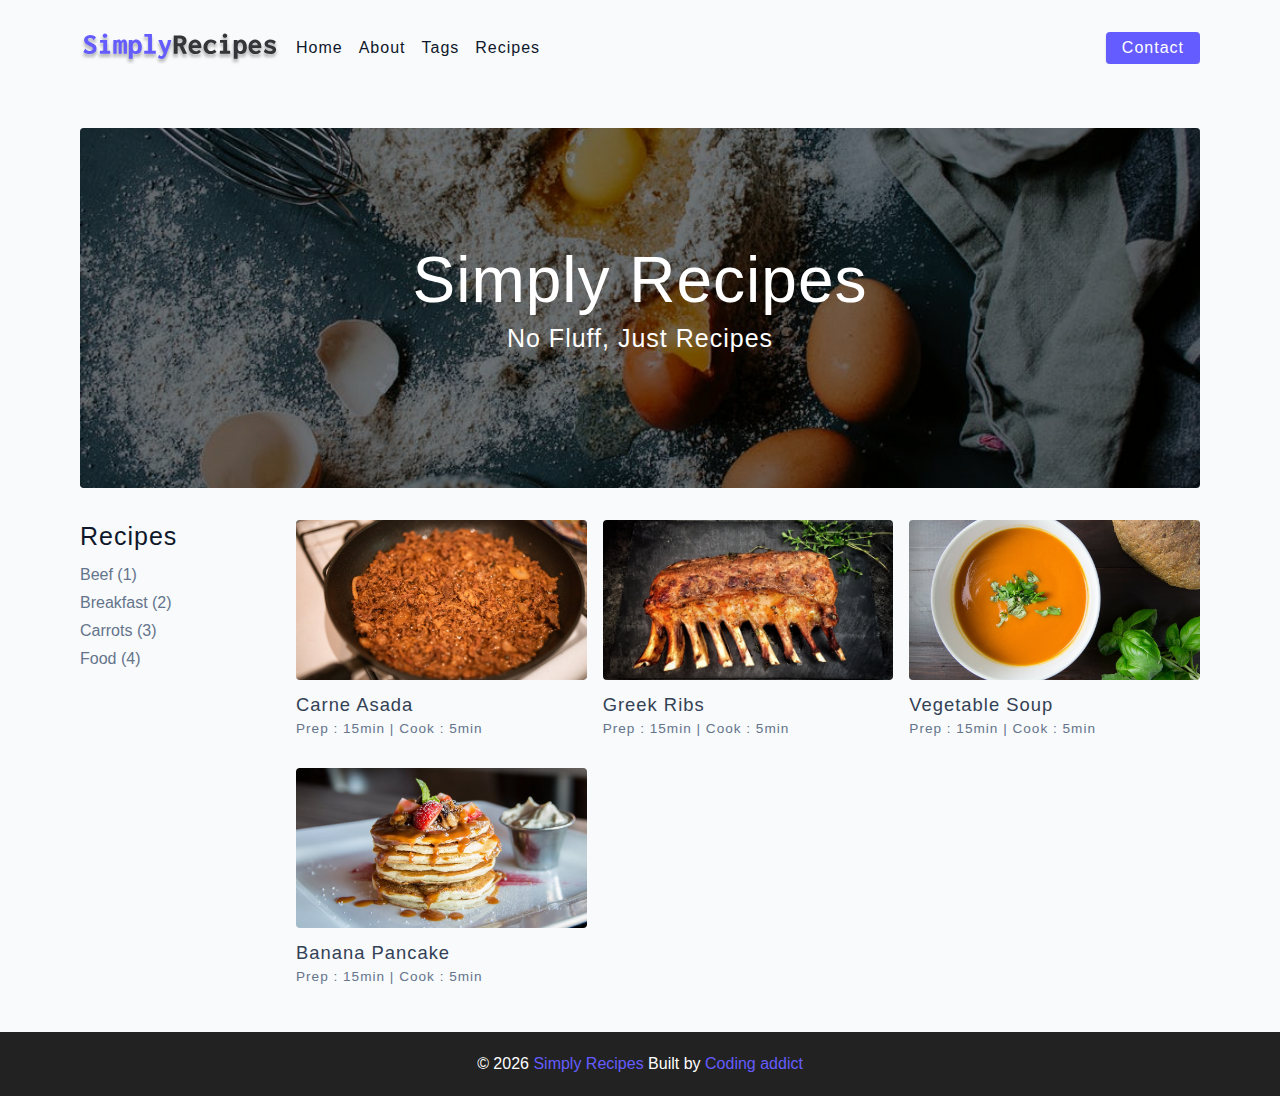
<file: index.html>
<!DOCTYPE html>
<html lang="en">

<head>
    <meta charset="UTF-8" />
    <meta http-equiv="X-UA-Compatible" content="IE=edge" />
    <meta name="viewport" content="width=device-width, initial-scale=1.0" />
    <title>Simply Recipes || Starter</title>
    <!-- favicon -->
    <link rel="shortcut icon" href="./assets/favicon.ico" type="image/x-icon" />
    <!-- normalize -->
    <link rel="stylesheet" href="./css/normalize.css" />
    <!-- font-awesome -->
    <link rel="stylesheet" href="https://cdnjs.cloudflare.com/ajax/libs/font-awesome/5.14.0/css/all.min.css" />
    <!-- main css -->
    <link rel="stylesheet" href="./css/main.css" />
</head>

<body>
    <!--nav-->
    <nav class="navbar">
        <div class="nav-center">
            <!--header-->
            <div class="nav-header">
                <a href="index.html" class="nav-logo">
                    <img src="./assets/logo.svg" alt="simply recipes">
                </a>
                <button type="button" class="btn nav-btn">
                  <i class="fas fa-align-justify"></i>
                </button>
            </div>
            <!--links-->
            <div class="nav-links">
                <a href="index.html" class="nav-link">home</a>
                <a href="about.html" class="nav-link">about</a>
                <a href="tags.html" class="nav-link">tags</a>
                <a href="recipes.html" class="nav-link">recipes</a>
                <div class="nav-link contact-link">
                    <a href="contact.html" class="btn">contact</a>
                </div>
            </div>

        </div>
    </nav>
    <!--end- 0f - nav-->

    <!--main-->
    <main class="page">
        <header class="hero">
            <div class="hero-container">
                <div class="hero-text">
                    <h1>simply recipes</h1>
                    <h4>no fluff, just recipes</h4>
                </div>
            </div>
        </header>
        <!--end of header-->
        <!--recipes container-->
        <section class="recipes-container">
            <!--tags container-->
            <div class="tags-container">
                <h4>Recipes</h4>
                <div class="tags-list">
                    <a href="tag-template.html">Beef (1)</a>
                    <a href="tag-template.html">Breakfast (2)</a>
                    <a href="tag-template.html">Carrots (3)</a>
                    <a href="tag-template.html">Food (4)</a>
                </div>
            </div>
            <!--end of tags container-->

            <!--recipes list-->
            <div class="recipes-list">
                <!--single recipe-->
                <a href="single-recipe.html" class="recipe">
                    <img src="./assets/recipes/recipe-1.jpeg" alt="food" class="img recipe-img" />
                    <h5>carne asada</h5>
                    <p>Prep : 15min | Cook : 5min</p>
                </a>
                <!--end of single recipe-->

                <!--single recipe-->
                <a href="single-recipe.html" class="recipe">
                    <img src="./assets/recipes/recipe-2.jpeg" alt="food" class="img recipe-img" />
                    <h5>Greek ribs</h5>
                    <p>Prep : 15min | Cook : 5min</p>
                </a>
                <!--end of single recipe-->

                <!--single recipe-->
                <a href="single-recipe.html" class="recipe">
                    <img src="./assets/recipes/recipe-3.jpeg" alt="food" class="img recipe-img" />
                    <h5>Vegetable soup</h5>
                    <p>Prep : 15min | Cook : 5min</p>
                </a>
                <!--end of single recipe-->

                <!--single recipe-->
                <a href="single-recipe.html" class="recipe">
                    <img src="./assets/recipes/recipe-4.jpeg" alt="food" class="img recipe-img" />
                    <h5>Banana pancake</h5>
                    <p>Prep : 15min | Cook : 5min</p>
                </a>
                <!--end of single recipe-->
            </div>
            <!--end of recipes list-->
        </section>
        <!--end of recipes container-->
    </main>

    <!--end-of-main-->
    <!--footer-->
    <footer class="page-footer">
        <p>
            &copy; <span id="date"></span>
            <span class="footer-logo">Simply Recipes</span> Built by <a href="">Coding addict</a>
        </p>
    </footer>
    <script src="./js/app.js"></script>
</body>

</html>
</file>
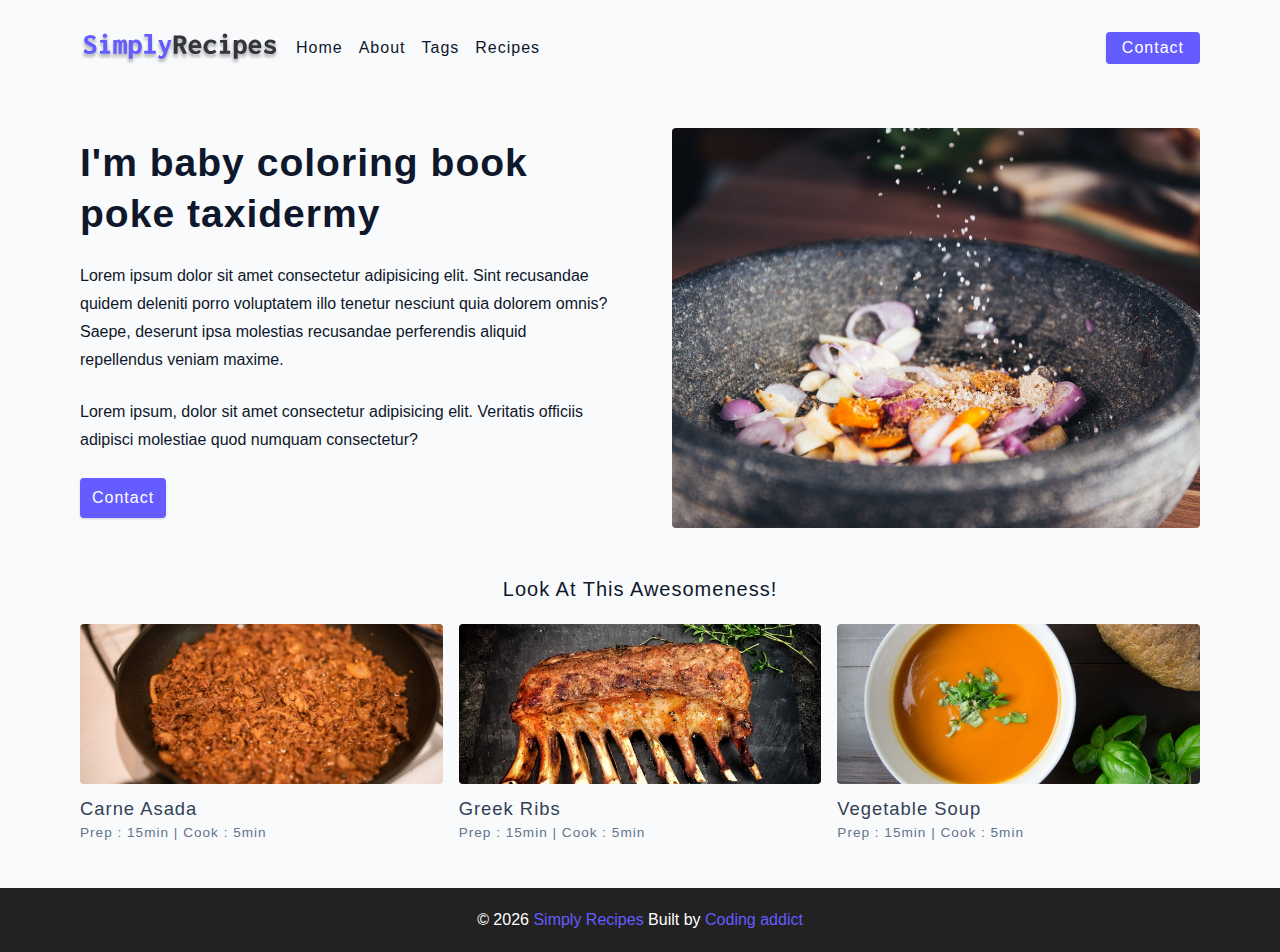
<file: about.html>
<!DOCTYPE html>
<html lang="en">

<head>
    <meta charset="UTF-8" />
    <meta http-equiv="X-UA-Compatible" content="IE=edge" />
    <meta name="viewport" content="width=device-width, initial-scale=1.0" />
    <title>About || Starter</title>
    <!-- favicon -->
    <link rel="shortcut icon" href="./assets/favicon.ico" type="image/x-icon" />
    <!-- normalize -->
    <link rel="stylesheet" href="./css/normalize.css" />
    <!-- font-awesome -->
    <link rel="stylesheet" href="https://cdnjs.cloudflare.com/ajax/libs/font-awesome/5.14.0/css/all.min.css" />
    <!-- main css -->
    <link rel="stylesheet" href="./css/main.css" />
</head>

<body>
    <!--nav-->
    <nav class="navbar">
        <div class="nav-center">
            <!--header-->
            <div class="nav-header">
                <a href="index.html" class="nav-logo">
                    <img src="./assets/logo.svg" alt="simply recipes">
                </a>
                <button type="button" class="btn nav-btn">
                  <i class="fas fa-align-justify"></i>
                </button>
            </div>
            <!--links-->
            <div class="nav-links">
                <a href="index.html" class="nav-link">home</a>
                <a href="about.html" class="nav-link">about</a>
                <a href="tags.html" class="nav-link">tags</a>
                <a href="recipes.html" class="nav-link">recipes</a>
                <div class="nav-link contact-link">
                    <a href="contact.html" class="btn">contact</a>
                </div>
            </div>

        </div>
    </nav>
    <!--end- 0f - nav-->

    <!--main-->
    <main class="page">
        <section class="about-page">
            <article>
                <h2>I'm baby coloring book poke taxidermy</h2>
                <p>Lorem ipsum dolor sit amet consectetur adipisicing elit. Sint recusandae quidem deleniti porro voluptatem illo tenetur nesciunt quia dolorem omnis? Saepe, deserunt ipsa molestias recusandae perferendis aliquid repellendus veniam maxime.</p>
                <p>Lorem ipsum, dolor sit amet consectetur adipisicing elit. Veritatis officiis adipisci molestiae quod numquam consectetur?</p>
                <a href="contact.html" class="btn">contact</a>
            </article>
            <img src="./assets/about.jpeg" alt="pouring salt" class="img about-img">
        </section>
        <section class="featured-recipes">
            <h5 class="featured-title">Look at this Awesomeness!</h5>
            <!--recipes list-->
            <div class="recipes-list">
                <!--single recipe-->
                <a href="single-recipe.html" class="recipe">
                    <img src="./assets/recipes/recipe-1.jpeg" alt="food" class="img recipe-img" />
                    <h5>carne asada</h5>
                    <p>Prep : 15min | Cook : 5min</p>
                </a>
                <!--end of single recipe-->

                <!--single recipe-->
                <a href="single-recipe.html" class="recipe">
                    <img src="./assets/recipes/recipe-2.jpeg" alt="food" class="img recipe-img" />
                    <h5>Greek ribs</h5>
                    <p>Prep : 15min | Cook : 5min</p>
                </a>
                <!--end of single recipe-->

                <!--single recipe-->
                <a href="single-recipe.html" class="recipe">
                    <img src="./assets/recipes/recipe-3.jpeg" alt="food" class="img recipe-img" />
                    <h5>Vegetable soup</h5>
                    <p>Prep : 15min | Cook : 5min</p>
                </a>
                <!--end of single recipe-->
            </div>
            <!--end of recipes list-->
        </section>
    </main>
    <!--end-of-main-->
    <!--footer-->
    <footer class="page-footer">
        <p>
            &copy; <span id="date"></span>
            <span class="footer-logo">Simply Recipes</span> Built by <a href="">Coding addict</a>
        </p>
    </footer>
    <script src="./js/app.js"></script>
</body>

</html>
</file>
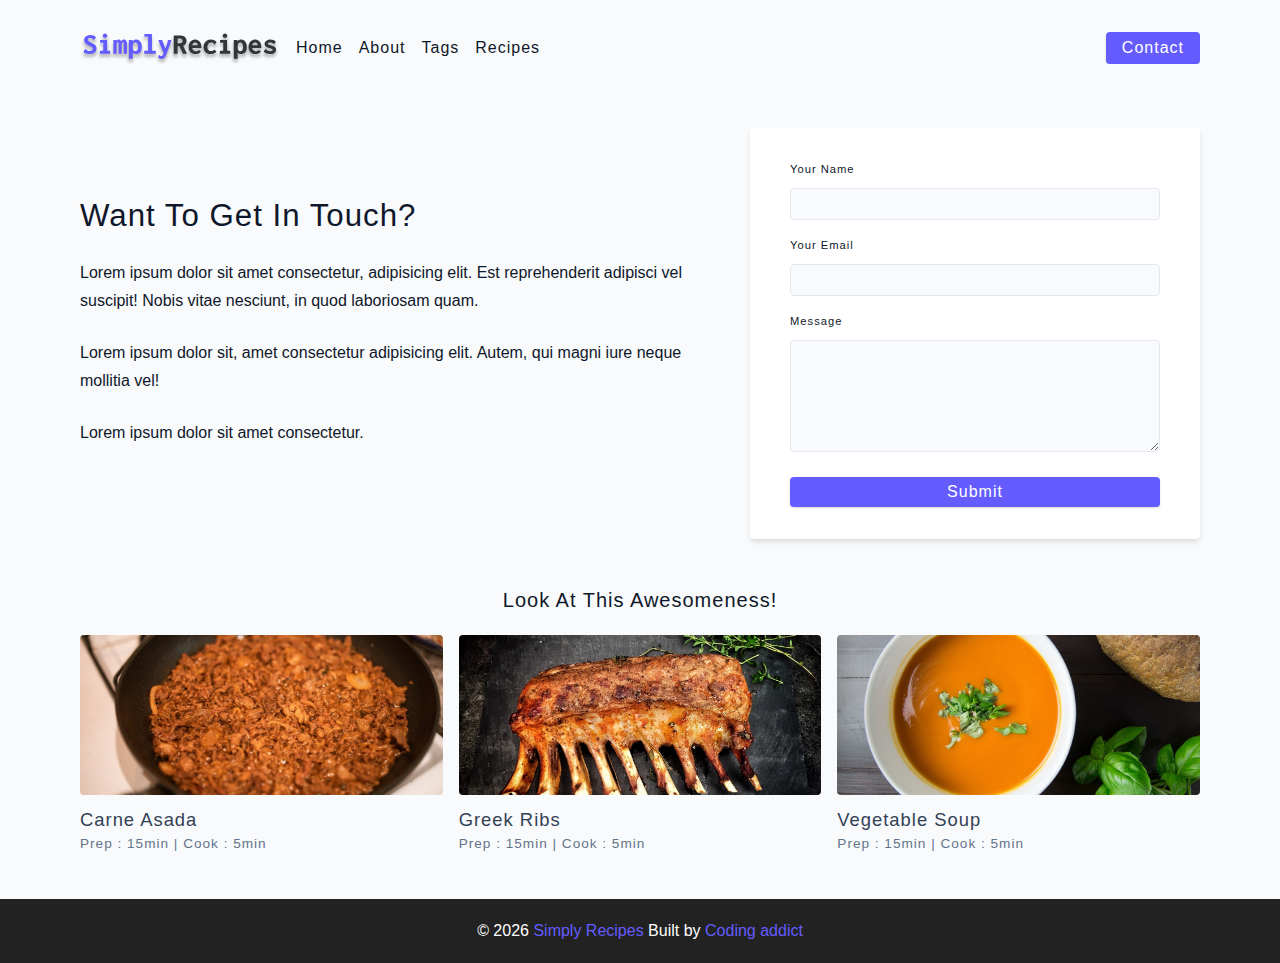
<file: contact.html>
<!DOCTYPE html>
<html lang="en">

<head>
    <meta charset="UTF-8" />
    <meta http-equiv="X-UA-Compatible" content="IE=edge" />
    <meta name="viewport" content="width=device-width, initial-scale=1.0" />
    <title>Contact || Starter</title>
    <!-- favicon -->
    <link rel="shortcut icon" href="./assets/favicon.ico" type="image/x-icon" />
    <!-- normalize -->
    <link rel="stylesheet" href="./css/normalize.css" />
    <!-- font-awesome -->
    <link rel="stylesheet" href="https://cdnjs.cloudflare.com/ajax/libs/font-awesome/5.14.0/css/all.min.css" />
    <!-- main css -->
    <link rel="stylesheet" href="./css/main.css" />
</head>

<body>
    <!--nav-->
    <nav class="navbar">
        <div class="nav-center">
            <!--header-->
            <div class="nav-header">
                <a href="index.html" class="nav-logo">
                    <img src="./assets/logo.svg" alt="simply recipes">
                </a>
                <button type="button" class="btn nav-btn">
                  <i class="fas fa-align-justify"></i>
                </button>
            </div>
            <!--links-->
            <div class="nav-links">
                <a href="index.html" class="nav-link">home</a>
                <a href="about.html" class="nav-link">about</a>
                <a href="tags.html" class="nav-link">tags</a>
                <a href="recipes.html" class="nav-link">recipes</a>
                <div class="nav-link contact-link">
                    <a href="contact.html" class="btn">contact</a>
                </div>
            </div>

        </div>
    </nav>
    <!--end- 0f - nav-->

    <!--main-->
    <main class="page">
        <section class="contact-container">
            <article class="contact-info">
                <h3>Want to Get in Touch?</h3>
                <p>Lorem ipsum dolor sit amet consectetur, adipisicing elit. Est reprehenderit adipisci vel suscipit! Nobis vitae nesciunt, in quod laboriosam quam.</p>
                <p>Lorem ipsum dolor sit, amet consectetur adipisicing elit. Autem, qui magni iure neque mollitia vel!</p>
                <p>Lorem ipsum dolor sit amet consectetur.</p>
            </article>
            <article>
                <form action="" class="form contact-form">
                    <!--single form row-->
                    <div class="form-row">
                        <label for="name" class="form-label">your name</label>
                        <input type="text" name="name" id="name" class="form-input">
                    </div>
                    <!--end of single form row-->
                    <!--single form row-->
                    <div class="form-row">
                        <label for="email" class="form-label">your email</label>
                        <input type="email" name="email" id="email" class="form-input">
                    </div>
                    <!--end of single form row-->
                    <div class="form-row">
                        <label for="message" class="form-label">Message</label>
                        <textarea name="message" id="message" class="form-textarea"></textarea>
                    </div>
                    <button type="submit" class="btn btn-block">submit</button>
                </form>
            </article>
        </section>
        <section class="featured-recipes">
            <h5 class="featured-title">Look at this Awesomeness!</h5>
            <!--recipes list-->
            <div class="recipes-list">
                <!--single recipe-->
                <a href="single-recipe.html" class="recipe">
                    <img src="./assets/recipes/recipe-1.jpeg" alt="food" class="img recipe-img" />
                    <h5>carne asada</h5>
                    <p>Prep : 15min | Cook : 5min</p>
                </a>
                <!--end of single recipe-->

                <!--single recipe-->
                <a href="single-recipe.html" class="recipe">
                    <img src="./assets/recipes/recipe-2.jpeg" alt="food" class="img recipe-img" />
                    <h5>Greek ribs</h5>
                    <p>Prep : 15min | Cook : 5min</p>
                </a>
                <!--end of single recipe-->

                <!--single recipe-->
                <a href="single-recipe.html" class="recipe">
                    <img src="./assets/recipes/recipe-3.jpeg" alt="food" class="img recipe-img" />
                    <h5>Vegetable soup</h5>
                    <p>Prep : 15min | Cook : 5min</p>
                </a>
                <!--end of single recipe-->
            </div>
            <!--end of recipes list-->
        </section>
    </main>
    <!--end-of-main-->
    <!--footer-->
    <footer class="page-footer">
        <p>
            &copy; <span id="date"></span>
            <span class="footer-logo">Simply Recipes</span> Built by <a href="">Coding addict</a>
        </p>
    </footer>
    <script src="./js/app.js"></script>
</body>

</html>
</file>
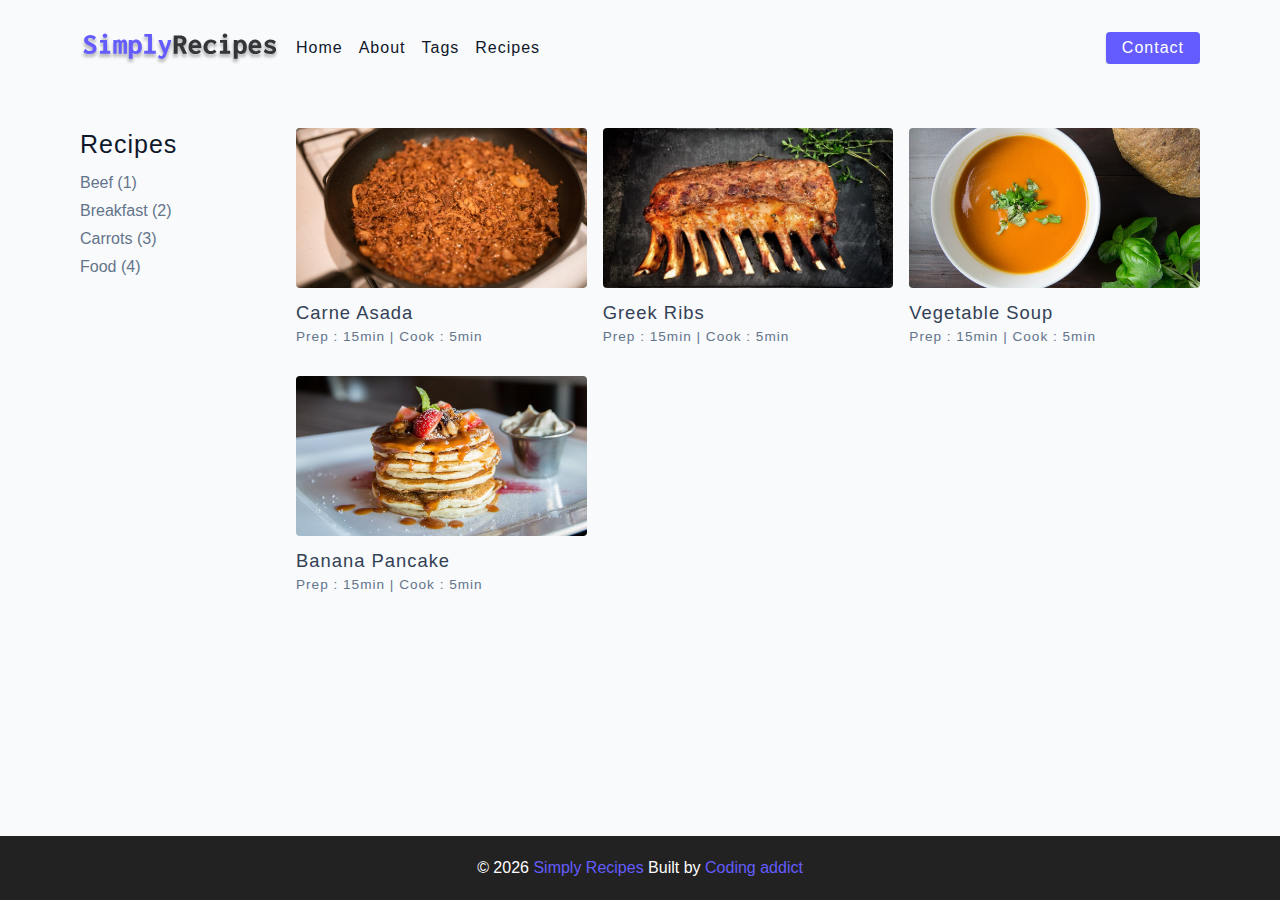
<file: recipes.html>
<!DOCTYPE html>
<html lang="en">

<head>
    <meta charset="UTF-8" />
    <meta http-equiv="X-UA-Compatible" content="IE=edge" />
    <meta name="viewport" content="width=device-width, initial-scale=1.0" />
    <title>Recipes || Starter</title>
    <!-- favicon -->
    <link rel="shortcut icon" href="./assets/favicon.ico" type="image/x-icon" />
    <!-- normalize -->
    <link rel="stylesheet" href="./css/normalize.css" />
    <!-- font-awesome -->
    <link rel="stylesheet" href="https://cdnjs.cloudflare.com/ajax/libs/font-awesome/5.14.0/css/all.min.css" />
    <!-- main css -->
    <link rel="stylesheet" href="./css/main.css" />
</head>

<body>
    <!--nav-->
    <nav class="navbar">
        <div class="nav-center">
            <!--header-->
            <div class="nav-header">
                <a href="index.html" class="nav-logo">
                    <img src="./assets/logo.svg" alt="simply recipes">
                </a>
                <button type="button" class="btn nav-btn">
                  <i class="fas fa-align-justify"></i>
                </button>
            </div>
            <!--links-->
            <div class="nav-links">
                <a href="index.html" class="nav-link">home</a>
                <a href="about.html" class="nav-link">about</a>
                <a href="tags.html" class="nav-link">tags</a>
                <a href="recipes.html" class="nav-link">recipes</a>
                <div class="nav-link contact-link">
                    <a href="contact.html" class="btn">contact</a>
                </div>
            </div>

        </div>
    </nav>
    <!--end- 0f - nav-->

    <!--main-->
    <main class="page">
        <!--recipes container-->
        <section class="recipes-container">
            <!--tags container-->
            <div class="tags-container">
                <h4>Recipes</h4>
                <div class="tags-list">
                    <a href="tag-template.html">Beef (1)</a>
                    <a href="tag-template.html">Breakfast (2)</a>
                    <a href="tag-template.html">Carrots (3)</a>
                    <a href="tag-template.html">Food (4)</a>
                </div>
            </div>
            <!--end of tags container-->

            <!--recipes list-->
            <div class="recipes-list">
                <!--single recipe-->
                <a href="single-recipe.html" class="recipe">
                    <img src="./assets/recipes/recipe-1.jpeg" alt="food" class="img recipe-img" />
                    <h5>carne asada</h5>
                    <p>Prep : 15min | Cook : 5min</p>
                </a>
                <!--end of single recipe-->

                <!--single recipe-->
                <a href="single-recipe.html" class="recipe">
                    <img src="./assets/recipes/recipe-2.jpeg" alt="food" class="img recipe-img" />
                    <h5>Greek ribs</h5>
                    <p>Prep : 15min | Cook : 5min</p>
                </a>
                <!--end of single recipe-->

                <!--single recipe-->
                <a href="single-recipe.html" class="recipe">
                    <img src="./assets/recipes/recipe-3.jpeg" alt="food" class="img recipe-img" />
                    <h5>Vegetable soup</h5>
                    <p>Prep : 15min | Cook : 5min</p>
                </a>
                <!--end of single recipe-->

                <!--single recipe-->
                <a href="single-recipe.html" class="recipe">
                    <img src="./assets/recipes/recipe-4.jpeg" alt="food" class="img recipe-img" />
                    <h5>Banana pancake</h5>
                    <p>Prep : 15min | Cook : 5min</p>
                </a>
                <!--end of single recipe-->
            </div>
            <!--end of recipes list-->
        </section>
        <!--end of recipes container-->
    </main>
    <!--end-of-main-->
    <!--footer-->
    <footer class="page-footer">
        <p>
            &copy; <span id="date"></span>
            <span class="footer-logo">Simply Recipes</span> Built by <a href="">Coding addict</a>
        </p>
    </footer>
    <script src="./js/app.js"></script>
</body>

</html>
</file>
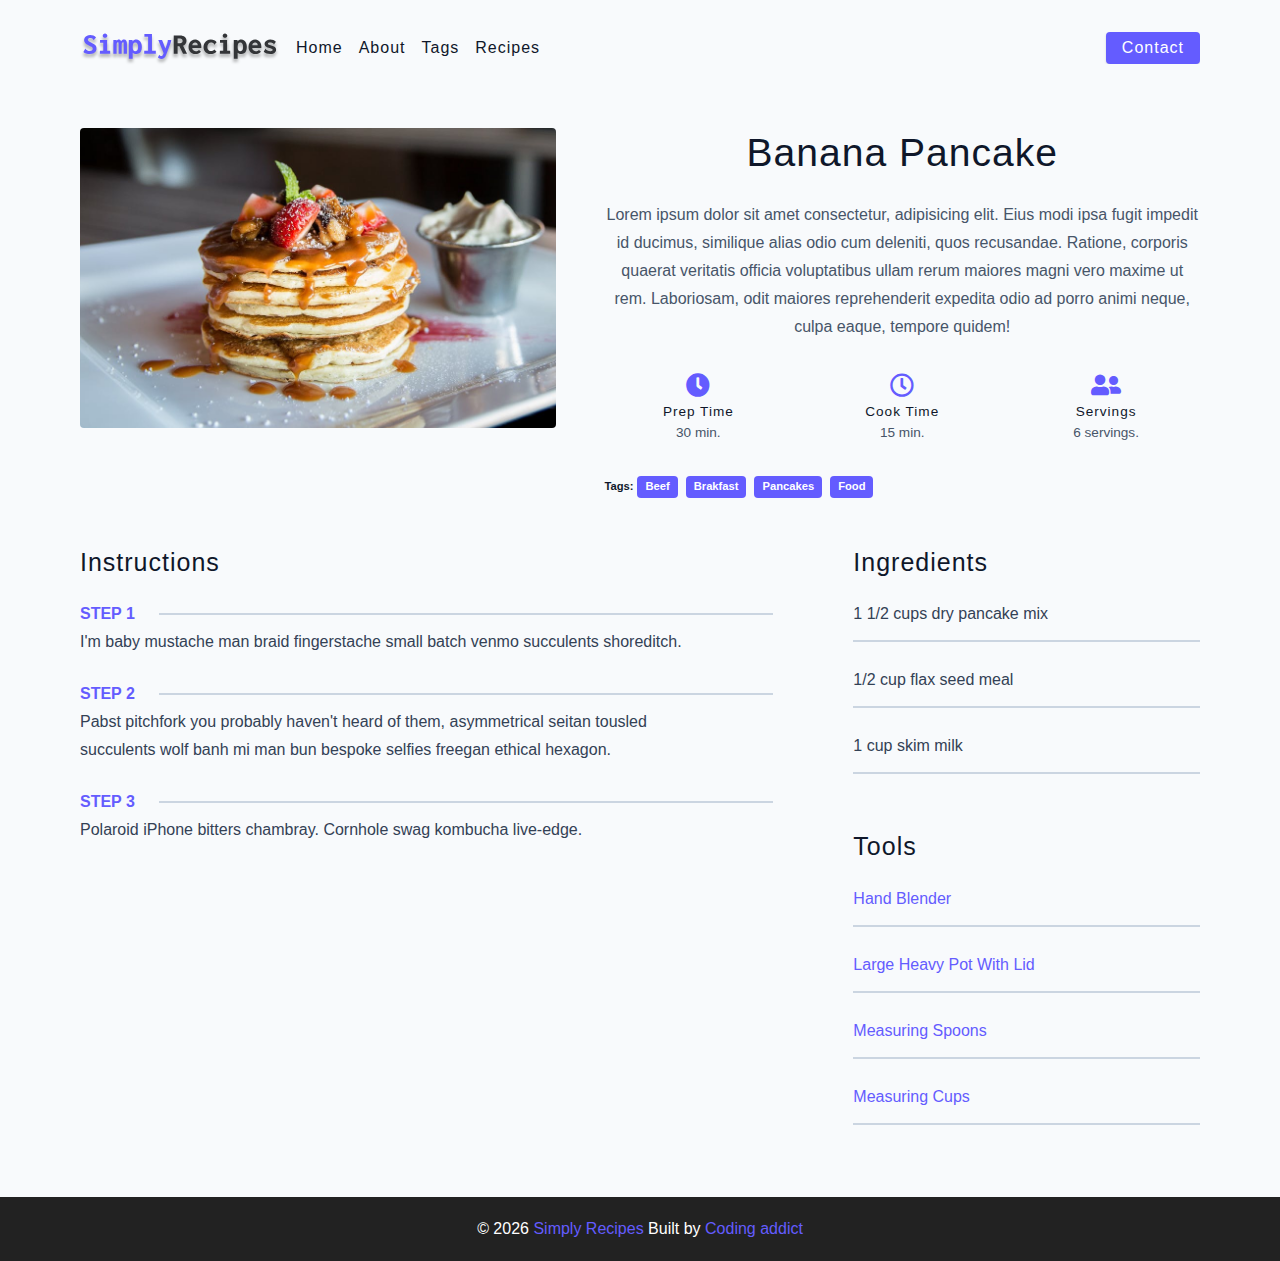
<file: single-recipe.html>
<!DOCTYPE html>
<html lang="en">

<head>
    <meta charset="UTF-8" />
    <meta http-equiv="X-UA-Compatible" content="IE=edge" />
    <meta name="viewport" content="width=device-width, initial-scale=1.0" />
    <title>Single Recipe || Starter</title>
    <!-- favicon -->
    <link rel="shortcut icon" href="./assets/favicon.ico" type="image/x-icon" />
    <!-- normalize -->
    <link rel="stylesheet" href="./css/normalize.css" />
    <!-- font-awesome -->
    <link rel="stylesheet" href="https://cdnjs.cloudflare.com/ajax/libs/font-awesome/5.14.0/css/all.min.css" />
    <!-- main css -->
    <link rel="stylesheet" href="./css/main.css" />
</head>

<body>
    <!--nav-->
    <nav class="navbar">
        <div class="nav-center">
            <!--header-->
            <div class="nav-header">
                <a href="index.html" class="nav-logo">
                    <img src="./assets/logo.svg" alt="simply recipes">
                </a>
                <button type="button" class="btn nav-btn">
                  <i class="fas fa-align-justify"></i>
                </button>
            </div>
            <!--links-->
            <div class="nav-links">
                <a href="index.html" class="nav-link">home</a>
                <a href="about.html" class="nav-link">about</a>
                <a href="tags.html" class="nav-link">tags</a>
                <a href="recipes.html" class="nav-link">recipes</a>
                <div class="nav-link contact-link">
                    <a href="contact.html" class="btn">contact</a>
                </div>
            </div>

        </div>
    </nav>
    <!--end- 0f - nav-->

    <!--main-->
    <main class="page">
        <div class="recipe-page">
            <section class="recipe-hero">
                <img src="./assets/recipes/recipe-4.jpeg" class="img recipe-hero-img" alt="pancake">
                <article class="recipe-info">
                    <h2>Banana Pancake</h2>
                    <p>Lorem ipsum dolor sit amet consectetur, adipisicing elit. Eius modi ipsa fugit impedit id ducimus, similique alias odio cum deleniti, quos recusandae. Ratione, corporis quaerat veritatis officia voluptatibus ullam rerum maiores magni
                        vero maxime ut rem. Laboriosam, odit maiores reprehenderit expedita odio ad porro animi neque, culpa eaque, tempore quidem!</p>
                    <!--recipe icons-->
                    <div class="recipe-icons">
                        <!--single recipe icon-->
                        <article>
                            <i class="fas fa-clock"></i>
                            <h5>prep time</h5>
                            <p>30 min.</p>
                        </article>
                        <!--single recipe icon-->
                        <article>
                            <i class="far fa-clock"></i>
                            <h5>cook time</h5>
                            <p>15 min.</p>
                        </article>
                        <!--single recipe icon-->
                        <article>
                            <i class="fas fa-user-friends"></i>
                            <h5>servings</h5>
                            <p>6 servings.</p>
                        </article>
                    </div>
                    <!--recipe tags-->
                    <div class="recipe-tags">
                        Tags: <a href="tag-template.html">Beef</a>
                        <a href="tag-template.html">brakfast</a>
                        <a href="tag-template.html">pancakes</a>
                        <a href="tag-template.html">food</a>
                    </div>
                </article>
            </section>
            <!--recipe content-->
            <section class="recipe-content">
                <article>
                    <h4>instructions</h4>
                    <!--single instruction-->
                    <div class="single-instruction">
                        <header>
                            <p>step 1</p>
                            <div></div>
                        </header>
                        <p>I'm baby mustache man braid fingerstache small batch venmo succulents shoreditch.</p>
                    </div>

                    <!--single instruction-->
                    <div class="single-instruction">
                        <header>
                            <p>step 2</p>
                            <div></div>
                        </header>
                        <p>Pabst pitchfork you probably haven't heard of them, asymmetrical seitan tousled succulents wolf banh mi man bun bespoke selfies freegan ethical hexagon.</p>
                    </div>

                    <!--single instruction-->
                    <div class="single-instruction">
                        <header>
                            <p>step 3</p>
                            <div></div>
                        </header>
                        <p>Polaroid iPhone bitters chambray. Cornhole swag kombucha live-edge.</p>
                    </div>
                </article>
                <article class="second-column">
                    <div>
                        <h4>ingredients</h4>
                        <p class="single-ingredient">1 1/2 cups dry pancake mix</p>
                        <p class="single-ingredient">1/2 cup flax seed meal</p>
                        <p class="single-ingredient">1 cup skim milk</p>
                    </div>
                    <div>
                        <h4>tools</h4>
                        <p class="single-tool">Hand Blender</p>
                        <p class="single-tool">Large Heavy Pot With Lid</p>
                        <p class="single-tool">Measuring Spoons</p>
                        <p class="single-tool">Measuring Cups</p>
                    </div>
                </article>
            </section>
        </div>
    </main>
    <!--end-of-main-->
    <!--footer-->
    <footer class="page-footer">
        <p>
            &copy; <span id="date"></span>
            <span class="footer-logo">Simply Recipes</span> Built by <a href="">Coding addict</a>
        </p>
    </footer>
    <script src="./js/app.js"></script>
</body>

</html>
</file>
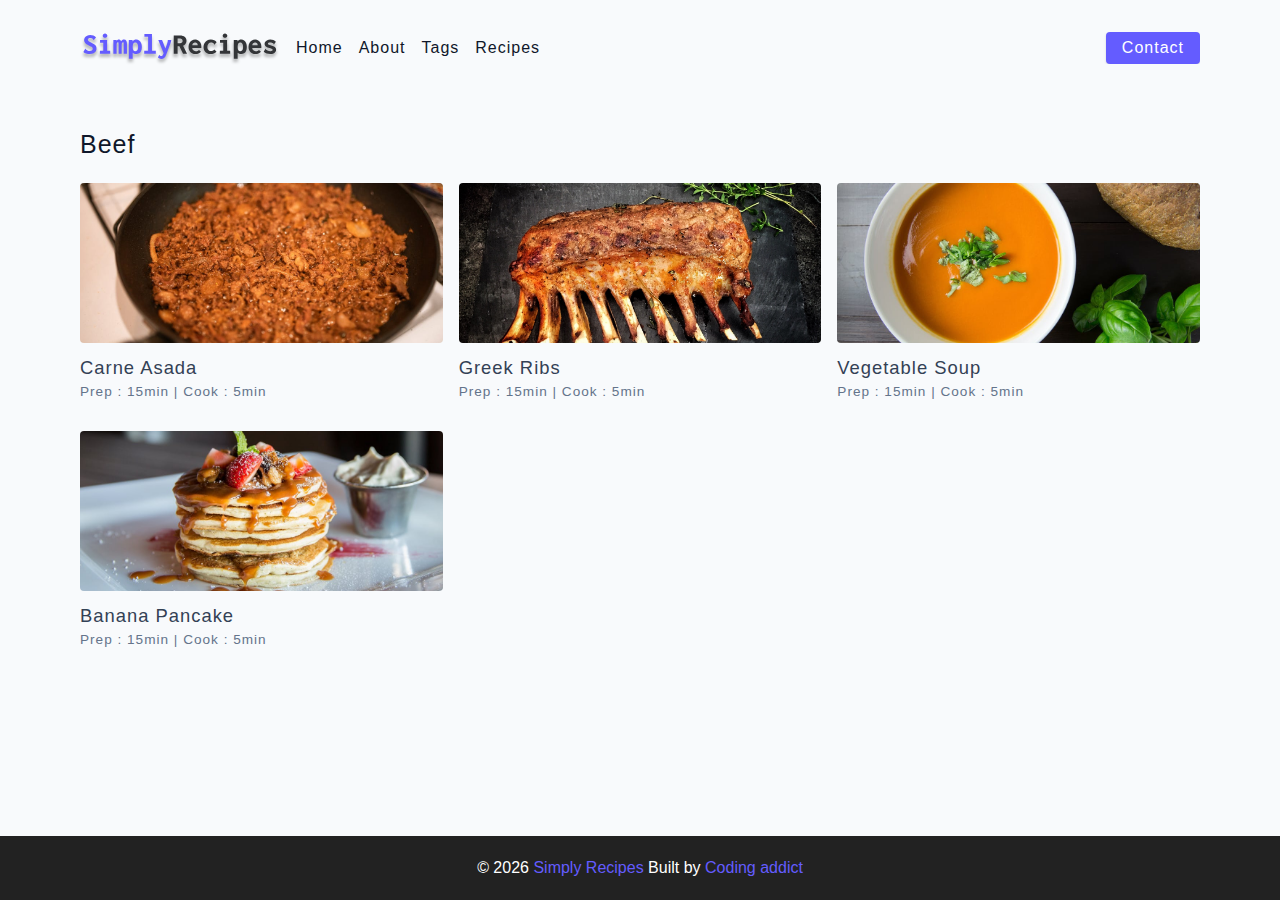
<file: tag-template.html>
<!DOCTYPE html>
<html lang="en">

<head>
    <meta charset="UTF-8" />
    <meta http-equiv="X-UA-Compatible" content="IE=edge" />
    <meta name="viewport" content="width=device-width, initial-scale=1.0" />
    <title>Tag-template || Starter</title>
    <!-- favicon -->
    <link rel="shortcut icon" href="./assets/favicon.ico" type="image/x-icon" />
    <!-- normalize -->
    <link rel="stylesheet" href="./css/normalize.css" />
    <!-- font-awesome -->
    <link rel="stylesheet" href="https://cdnjs.cloudflare.com/ajax/libs/font-awesome/5.14.0/css/all.min.css" />
    <!-- main css -->
    <link rel="stylesheet" href="./css/main.css" />
</head>

<body>
    <!--nav-->
    <nav class="navbar">
        <div class="nav-center">
            <!--header-->
            <div class="nav-header">
                <a href="index.html" class="nav-logo">
                    <img src="./assets/logo.svg" alt="simply recipes">
                </a>
                <button type="button" class="btn nav-btn">
                  <i class="fas fa-align-justify"></i>
                </button>
            </div>
            <!--links-->
            <div class="nav-links">
                <a href="index.html" class="nav-link">home</a>
                <a href="about.html" class="nav-link">about</a>
                <a href="tags.html" class="nav-link">tags</a>
                <a href="recipes.html" class="nav-link">recipes</a>
                <div class="nav-link contact-link">
                    <a href="contact.html" class="btn">contact</a>
                </div>
            </div>

        </div>
    </nav>
    <!--end- 0f - nav-->

    <!--main-->
    <main class="page">
        <div>
            <h4>Beef</h4>
            <!--recipes list-->
            <div class="recipes-list">
                <!--single recipe-->
                <a href="single-recipe.html" class="recipe">
                    <img src="./assets/recipes/recipe-1.jpeg" alt="food" class="img recipe-img" />
                    <h5>carne asada</h5>
                    <p>Prep : 15min | Cook : 5min</p>
                </a>
                <!--end of single recipe-->

                <!--single recipe-->
                <a href="single-recipe.html" class="recipe">
                    <img src="./assets/recipes/recipe-2.jpeg" alt="food" class="img recipe-img" />
                    <h5>Greek ribs</h5>
                    <p>Prep : 15min | Cook : 5min</p>
                </a>
                <!--end of single recipe-->

                <!--single recipe-->
                <a href="single-recipe.html" class="recipe">
                    <img src="./assets/recipes/recipe-3.jpeg" alt="food" class="img recipe-img" />
                    <h5>Vegetable soup</h5>
                    <p>Prep : 15min | Cook : 5min</p>
                </a>
                <!--end of single recipe-->

                <!--single recipe-->
                <a href="single-recipe.html" class="recipe">
                    <img src="./assets/recipes/recipe-4.jpeg" alt="food" class="img recipe-img" />
                    <h5>Banana pancake</h5>
                    <p>Prep : 15min | Cook : 5min</p>
                </a>
                <!--end of single recipe-->
            </div>
            <!--end of recipes list-->
        </div>
    </main>
    <!--end-of-main-->
    <!--footer-->
    <footer class="page-footer">
        <p>
            &copy; <span id="date"></span>
            <span class="footer-logo">Simply Recipes</span> Built by <a href="">Coding addict</a>
        </p>
    </footer>
    <script src="./js/app.js"></script>
</body>

</html>
</file>
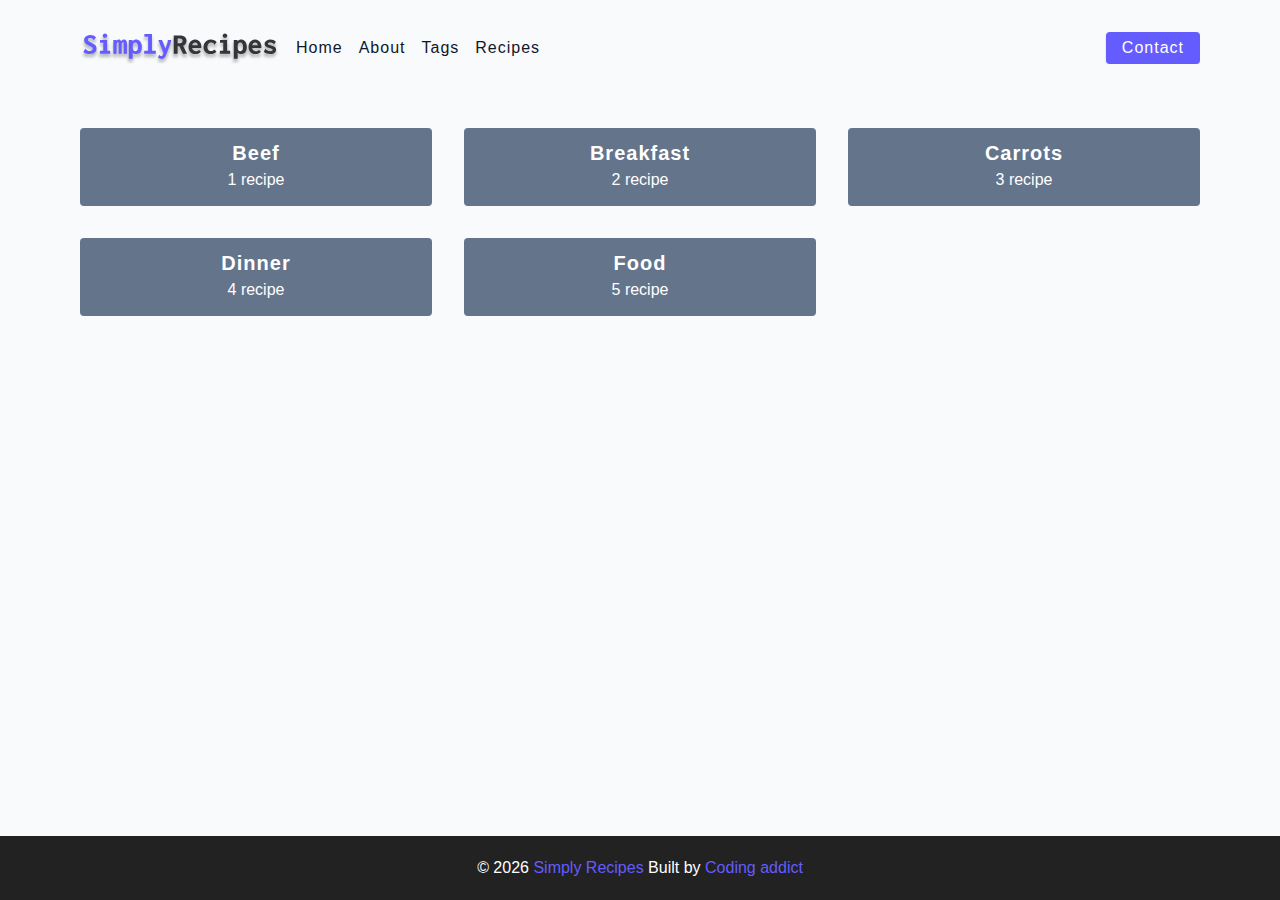
<file: tags.html>
<!DOCTYPE html>
<html lang="en">

<head>
    <meta charset="UTF-8" />
    <meta http-equiv="X-UA-Compatible" content="IE=edge" />
    <meta name="viewport" content="width=device-width, initial-scale=1.0" />
    <title>Tags || Starter</title>
    <!-- favicon -->
    <link rel="shortcut icon" href="./assets/favicon.ico" type="image/x-icon" />
    <!-- normalize -->
    <link rel="stylesheet" href="./css/normalize.css" />
    <!-- font-awesome -->
    <link rel="stylesheet" href="https://cdnjs.cloudflare.com/ajax/libs/font-awesome/5.14.0/css/all.min.css" />
    <!-- main css -->
    <link rel="stylesheet" href="./css/main.css" />
</head>

<body>
    <!--nav-->
    <nav class="navbar">
        <div class="nav-center">
            <!--header-->
            <div class="nav-header">
                <a href="index.html" class="nav-logo">
                    <img src="./assets/logo.svg" alt="simply recipes">
                </a>
                <button type="button" class="btn nav-btn">
                  <i class="fas fa-align-justify"></i>
                </button>
            </div>
            <!--links-->
            <div class="nav-links">
                <a href="index.html" class="nav-link">home</a>
                <a href="about.html" class="nav-link">about</a>
                <a href="tags.html" class="nav-link">tags</a>
                <a href="recipes.html" class="nav-link">recipes</a>
                <div class="nav-link contact-link">
                    <a href="contact.html" class="btn">contact</a>
                </div>
            </div>

        </div>
    </nav>
    <!--end- 0f - nav-->

    <!--main-->
    <main class="page">
        <section class="tags-wrapper">
            <!--single tag-->
            <a href="tag-template.html" class="tag">
                <h5>beef</h5>
                <p>1 recipe</p>
            </a>
            <!--end of single tag-->
            <!--single tag-->
            <a href="tag-template.html" class="tag">
                <h5>breakfast</h5>
                <p>2 recipe</p>
            </a>
            <!--end of single tag-->
            <!--single tag-->
            <a href="tag-template.html" class="tag">
                <h5>carrots</h5>
                <p>3 recipe</p>
            </a>
            <!--end of single tag-->
            <!--single tag-->
            <a href="tag-template.html" class="tag">
                <h5>dinner</h5>
                <p>4 recipe</p>
            </a>
            <!--end of single tag-->
            <!--single tag-->
            <a href="tag-template.html" class="tag">
                <h5>food</h5>
                <p>5 recipe</p>
            </a>
            <!--end of single tag-->
        </section>
    </main>
    <!--end-of-main-->
    <!--footer-->
    <footer class="page-footer">
        <p>
            &copy; <span id="date"></span>
            <span class="footer-logo">Simply Recipes</span> Built by <a href="">Coding addict</a>
        </p>
    </footer>
    <script src="./js/app.js"></script>
</body>

</html>
</file>
<file: css/main.css>
*,
::after,
::before {
    box-sizing: border-box;
}


/* fonts */

@import url('https://fonts.googleapis.com/css2?family=Roboto:wght@400;500;600&family=Montserrat&display=swap');
html {
    font-size: 100%;
}


/*16px*/

:root {
    /* colors */
    --primary-100: #e2e0ff;
    --primary-200: #c1beff;
    --primary-300: #a29dff;
    --primary-400: #837dff;
    --primary-500: #645cff;
    --primary-600: #504acc;
    --primary-700: #3c3799;
    --primary-800: #282566;
    --primary-900: #141233;
    /* grey */
    --grey-50: #f8fafc;
    --grey-100: #f1f5f9;
    --grey-200: #e2e8f0;
    --grey-300: #cbd5e1;
    --grey-400: #94a3b8;
    --grey-500: #64748b;
    --grey-600: #475569;
    --grey-700: #334155;
    --grey-800: #1e293b;
    --grey-900: #0f172a;
    /* rest of the colors */
    --black: #222;
    --white: #fff;
    --red-light: #f8d7da;
    --red-dark: #842029;
    --green-light: #d1e7dd;
    --green-dark: #0f5132;
    /* fonts  */
    --headingFont: 'Roboto', sans-serif;
    --bodyFont: 'Nunito', sans-serif;
    --smallText: 0.7em;
    /* rest of the vars */
    --backgroundColor: var(--grey-50);
    --textColor: var(--grey-900);
    --borderRadius: 0.25rem;
    --letterSpacing: 1px;
    --transition: 0.3s ease-in-out all;
    --max-width: 1120px;
    --fixed-width: 600px;
    /* box shadow*/
    --shadow-1: 0 1px 3px 0 rgba(0, 0, 0, 0.1), 0 1px 2px 0 rgba(0, 0, 0, 0.06);
    --shadow-2: 0 4px 6px -1px rgba(0, 0, 0, 0.1), 0 2px 4px -1px rgba(0, 0, 0, 0.06);
    --shadow-3: 0 10px 15px -3px rgba(0, 0, 0, 0.1), 0 4px 6px -2px rgba(0, 0, 0, 0.05);
    --shadow-4: 0 20px 25px -5px rgba(0, 0, 0, 0.1), 0 10px 10px -5px rgba(0, 0, 0, 0.04);
}

body {
    background: var(--backgroundColor);
    font-family: var(--bodyFont);
    font-weight: 400;
    line-height: 1.75;
    color: var(--textColor);
}

p {
    margin-top: 0;
    margin-bottom: 1.5rem;
    max-width: 40em;
}

h1,
h2,
h3,
h4,
h5 {
    margin: 0;
    margin-bottom: 1.38rem;
    font-family: var(--headingFont);
    font-weight: 400;
    line-height: 1.3;
    text-transform: capitalize;
    letter-spacing: var(--letterSpacing);
}

h1 {
    margin-top: 0;
    font-size: 3.052rem;
}

h2 {
    font-size: 2.441rem;
}

h3 {
    font-size: 1.953rem;
}

h4 {
    font-size: 1.563rem;
}

h5 {
    font-size: 1.25rem;
}

small,
.text-small {
    font-size: var(--smallText);
}

a {
    text-decoration: none;
}

ul {
    list-style-type: none;
    padding: 0;
}

.img {
    width: 100%;
    display: block;
    object-fit: cover;
}


/* buttons */

.btn {
    cursor: pointer;
    color: var(--white);
    background: var(--primary-500);
    border: transparent;
    border-radius: var(--borderRadius);
    letter-spacing: var(--letterSpacing);
    padding: 0.375rem 0.75rem;
    box-shadow: var(--shadow-1);
    transition: var(--transtion);
    text-transform: capitalize;
    display: inline-block;
}

.btn:hover {
    background: var(--primary-700);
    box-shadow: var(--shadow-3);
}

.btn-hipster {
    color: var(--primary-500);
    background: var(--primary-200);
}

.btn-hipster:hover {
    color: var(--primary-200);
    background: var(--primary-700);
}

.btn-block {
    width: 100%;
}


/* alerts */

.alert {
    padding: 0.375rem 0.75rem;
    margin-bottom: 1rem;
    border-color: transparent;
    border-radius: var(--borderRadius);
}

.alert-danger {
    color: var(--red-dark);
    background: var(--red-light);
}

.alert-success {
    color: var(--green-dark);
    background: var(--green-light);
}


/* form */

.form {
    width: 90vw;
    max-width: var(--fixed-width);
    background: var(--white);
    border-radius: var(--borderRadius);
    box-shadow: var(--shadow-2);
    padding: 2rem 2.5rem;
    margin: 3rem auto;
}

.form-label {
    display: block;
    font-size: var(--smallText);
    margin-bottom: 0.5rem;
    text-transform: capitalize;
    letter-spacing: var(--letterSpacing);
}

.form-input,
.form-textarea {
    width: 100%;
    padding: 0.375rem 0.75rem;
    border-radius: var(--borderRadius);
    background: var(--backgroundColor);
    border: 1px solid var(--grey-200);
}

.form-row {
    margin-bottom: 1rem;
}

.form-textarea {
    height: 7rem;
}

::placeholder {
    font-family: inherit;
    color: var(--grey-400);
}

.form-alert {
    color: var(--red-dark);
    letter-spacing: var(--letterSpacing);
    text-transform: capitalize;
}


/* alert */

@keyframes spinner {
    to {
        transform: rotate(360deg);
    }
}

.loading {
    width: 6rem;
    height: 6rem;
    border: 5px solid var(--grey-400);
    border-radius: 50%;
    border-top-color: var(--primary-500);
    animation: spinner 0.6s linear infinite;
}

.loading {
    margin: 0 auto;
}


/* title */

.title {
    text-align: center;
}

.title-underline {
    background: var(--primary-500);
    width: 7rem;
    height: 0.25rem;
    margin: 0 auto;
    margin-top: -1rem;
}


/*
=============== 
Navbar
===============
*/

.navbar {
    display: flex;
    justify-content: center;
    align-items: center;
}

.nav-center {
    width: 90vw;
    max-width: var(--max-width);
}

.nav-header {
    height: 6rem;
    display: flex;
    justify-content: space-between;
    align-items: center;
}

.nav-logo {
    display: flex;
    align-items: center;
}

.nav-header img {
    width: 200px;
}

.nav-btn {
    padding: 0.15rem 0.75rem;
}

.nav-btn i {
    font-size: 1.25rem;
}

.nav-links {
    display: flex;
    flex-direction: column;
    height: 0;
    overflow: hidden;
    transition: var(--transition);
}

.show-links {
    height: 310px;
}

.nav-link {
    display: block;
    text-align: center;
    text-transform: capitalize;
    color: var(--grey-900);
    letter-spacing: var(--letterSpacing);
    padding: 1rem 0rem;
    border-top: 1px solid var(--grey-500);
    transition: var(--transition);
}

.nav-link:hover {
    color: var(--primary-500);
}

.contact-link a {
    padding: 0.15rem 1rem;
}

@media screen and (min-width: 992px) {
    .nav-btn {
        display: none;
    }
    .navbar {
        height: 6rem;
    }
    .nav-center {
        display: flex;
        align-items: center;
    }
    .nav-header {
        height: auto;
    }
    .nav-links {
        height: auto;
        flex-direction: row;
        align-items: center;
        width: 100%;
    }
    .nav-link {
        padding: 0;
        border-top: none;
        margin-left: 1rem;
        font-size: 1rem;
    }
    .contact-link {
        margin-left: auto;
        margin-right: 0;
    }
}


/*
=============== 
Page
===============
*/

.page {
    width: 90vw;
    max-width: var(--max-width);
    margin: 0 auto;
    min-height: calc(100vh - (6rem + 4rem));
    padding-top: 2rem;
}


/*
=============== 
hero
===============
*/

.hero {
    height: 40vh;
    background: url('../assets/main.jpeg') center/cover no-repeat;
    margin-bottom: 2rem;
    border-radius: var(--borderRadius);
    position: relative;
}

.hero-container {
    position: absolute;
    width: 100%;
    height: 100%;
    top: 0;
    left: 0;
    background: rgba(0, 0, 0, 0.4);
    border-radius: var(--borderRadius);
    display: flex;
    justify-content: center;
    align-items: center;
}

.hero-text {
    text-align: center;
    color: var(--white);
}

@media screen and (min-width: 720px) {
    .hero-text h1 {
        font-size: 4rem;
        margin-bottom: 0;
    }
}


/*
=============== 
recipes
===============
*/

.recipes-container {
    display: grid;
    gap: 2rem 1rem;
}

.tags-container {
    order: 1;
    display: flex;
    flex-direction: column;
    padding-bottom: 3rem;
}

.recipes-list {
    display: grid;
    gap: 2rem 1rem;
    padding-bottom: 3rem;
}

.tags-container h4 {
    margin-bottom: 0.5rem;
    font-weight: 500;
}

.tags-list {
    display: grid;
    grid-template-columns: 1fr 1fr 1fr;
}

.tags-list a {
    text-transform: capitalize;
    display: block;
    color: var(--grey-500);
    transition: var(--transition);
}

.tags-list a:hover {
    color: var(--primary-500);
}

.recipe {
    display: block;
}

.recipe-img {
    height: 15rem;
    border-radius: var(--borderRadius);
    margin-bottom: 1rem;
}

.recipe h5 {
    margin-bottom: 0;
    line-height: 1;
    color: var(--grey-700);
}

.recipe p {
    margin-bottom: 0;
    line-height: 1;
    margin-top: 0.5rem;
    color: var(--grey-500);
    letter-spacing: var(--letterSpacing);
}

@media screen and (min-width: 576px) {
    .recipes-list {
        grid-template-columns: 1fr 1fr;
    }
    .recipe-img {
        height: 10rem;
    }
}

@media screen and (min-width: 992px) {
    .recipes-container {
        grid-template-columns: 200px 1fr;
    }
    .recipe p {
        font-size: 0.85rem;
    }
    .tags-container {
        order: 0;
    }
    .tags-list {
        grid-template-columns: 1fr;
    }
}

@media screen and (min-width: 1200px) {
    .recipes-list {
        grid-template-columns: 1fr 1fr 1fr;
    }
    .recipe h5 {
        font-size: 1.15rem;
    }
}


/*
=============== 
footer
===============
*/

.page-footer {
    height: 4rem;
    background: var(--black);
    color: var(--white);
    display: flex;
    align-items: center;
    justify-content: center;
}

.page-footer p {
    margin-bottom: 0;
}

.footer-logo,
.page-footer a {
    color: var(--primary-500);
}


/*
=============== 
ERROR
===============
*/

.error-page {
    text-align: center;
    padding-top: 5rem;
}

.error-page h1 {
    font-size: 9rem;
}


/*
=============== 
ABOUT
===============
*/

.about-page h2 {
    text-transform: none;
    font-weight: bold;
}

.about-page {
    display: grid;
    gap: 2rem 4rem;
    padding-bottom: 3rem;
}

.about-img {
    border-radius: var(--borderRadius);
    height: 300px;
}

@media screen and (min-width:992px) {
    .about-page {
        grid-template-columns: 1fr 1fr;
        grid-template-rows: 400px;
        align-items: center;
    }
    .about-img {
        height: 100%;
    }
}

.featured-title {
    text-align: center;
}


/*
=============== 
CONTACT
===============
*/

.contact-form {
    width: 100%;
    margin: 0;
}

.contact-container {
    display: grid;
    gap: 2rem 3rem;
    padding-bottom: 3rem;
}

@media screen and (min-width:992px) {
    .contact-container {
        grid-template-columns: 1fr 450px;
        align-items: center;
    }
}


/*
=============== 
TAGS
===============
*/

.tags-wrapper {
    display: grid;
    gap: 2rem;
    padding-bottom: 3rem;
}

.tag {
    background: var(--grey-500);
    border-radius: var(--borderRadius);
    text-align: center;
    color: var(--white);
    transition: var(--transition);
    padding: 0.75rem 0rem;
}

.tag:hover {
    background: var(--primary-500);
}

.tag h5,
.tag p {
    margin-bottom: 0;
}

.tag h5 {
    font-weight: 600;
}

@media screen and (min-width: 576px) {
    .tags-wrapper {
        grid-template-columns: 1fr 1fr;
    }
}

@media screen and (min-width: 992px) {
    .tags-wrapper {
        grid-template-columns: repeat(3, 1fr);
    }
}


/*
=============== 
RECIPES
===============
*/

.recipe-hero {
    display: grid;
    gap: 3rem;
}

.recipe-hero-img {
    height: 300px;
    border-radius: var(--borderRadius);
}

.recipe-info p {
    color: var(--grey-600);
}

.recipe-icons {
    display: grid;
    grid-template-columns: repeat(3, 1fr);
    gap: 1rem;
    margin: 2rem 0;
    text-align: center;
}

.recipe-icons i {
    font-size: 1.5rem;
    color: var(--primary-500);
}

.recipe-icons h5,
.recipe-icons p {
    margin-bottom: 0;
    font-size: 0.85rem;
}

.recipe-icons p {
    color: var(--grey-600);
}

.recipe-tags {
    display: flex;
    align-items: center;
    flex-wrap: wrap;
    font-size: 0.7em;
    font-weight: 600;
}

.recipe-tags a {
    background: var(--primary-500);
    border-radius: var(--borderRadius);
    color: var(--white);
    padding: 0.05rem 0.5rem;
    margin: 0 0.25rem;
    text-transform: capitalize;
}

@media screen and (min-width: 992px) {
    .recipe-hero {
        grid-template-columns: 4fr 5fr;
        text-align: center;
    }
}

.recipe-content {
    padding: 3rem 0;
    display: grid;
    gap: 2rem 5rem;
}

@media screen and (min-width: 992px) {
    .recipe-content {
        grid-template-columns: 2fr 1fr;
    }
}

.single-instruction header {
    display: grid;
    grid-template-columns: auto 1fr;
    gap: 1.5rem;
    align-items: center;
}

.single-instruction header p {
    text-transform: uppercase;
    font-weight: 600;
    margin-bottom: 0;
    color: var(--primary-500);
}

.single-instruction>p {
    color: var(--grey-700);
}

.single-instruction header div {
    height: 2px;
    background: var(--grey-300);
}

.second-column {
    display: grid;
    row-gap: 2rem;
}

.single-ingredient {
    border-bottom: 2px solid var(--grey-300);
    padding-bottom: 0.75rem;
    color: var(--grey-700);
}

.single-tool {
    border-bottom: 2px solid var(--grey-300);
    padding-bottom: 0.75rem;
    color: var(--primary-500);
    text-transform: capitalize;
}
</file>
